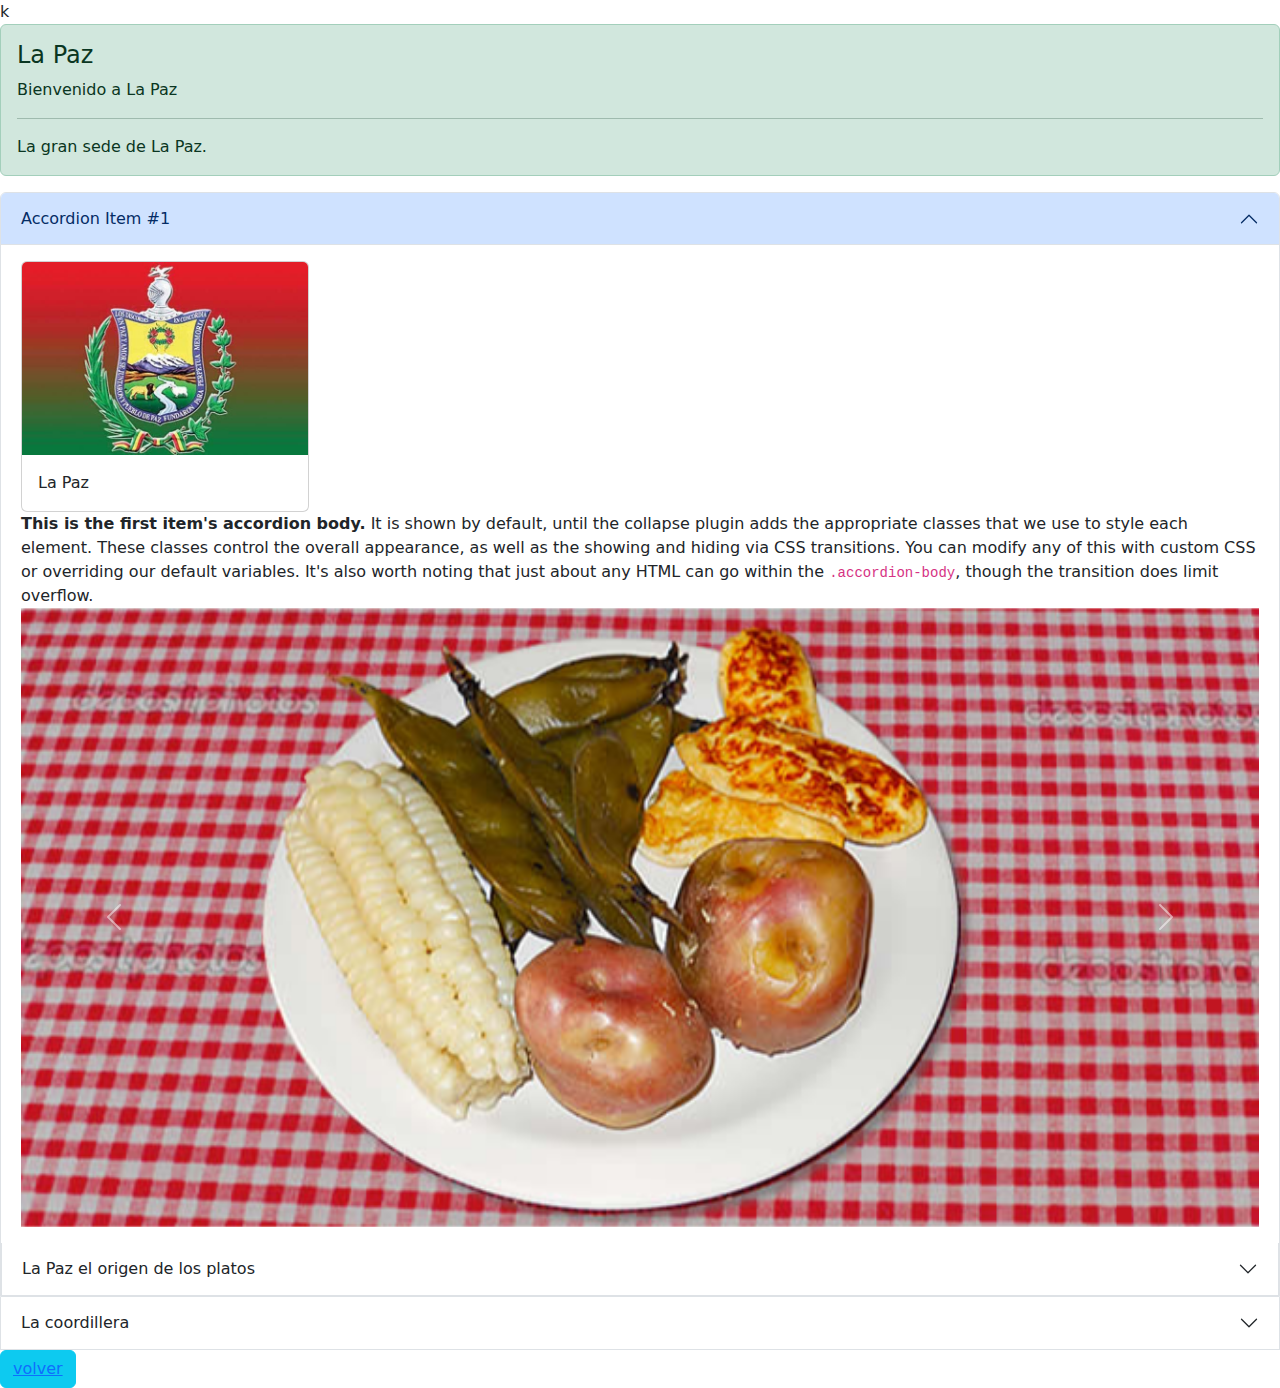
<file: PROY2/pags/pag2.html>
<!DOCTYPE html>
<html lang="en">
<head>
    <meta charset="UTF-8">
    <meta name="viewport" content="width=device-width, initial-scale=1.0">
    <link rel="stylesheet" href="https://cdn.jsdelivr.net/npm/bootstrap@5.2.3/dist/css/bootstrap.min.css">k
    <link rel="stylesheet" href="pag2.html">

    <link rel="preconnect" href="https://fonts.googleapis.com">
    <link rel="preconnect" href="https://fonts.gstatic.com" crossorigin>
    <link href="https://fonts.googleapis.com/css2?family=Anton&display=swap" rel="stylesheet">

    <link rel="preconnect" href="https://fonts.googleapis.com">
    <link rel="preconnect" href="https://fonts.gstatic.com" crossorigin>
    <link href="https://fonts.googleapis.com/css2?family=Anton&family=Pacifico&display=swap" rel="stylesheet">

    <title>Document</title>
</head>
<body>
    <br>
    <div class="alert alert-success" role="alert">
      <h4 class="alert-heading">La Paz</h4>
      <p>Bienvenido a La Paz</p>
      <hr>
      <p class="mb-0">La gran sede de La Paz.</p>
    </div>
    <div class="accordion" id="accordionPanelsStayOpenExample">
        <div class="accordion-item">
          <h2 class="accordion-header" id="panelsStayOpen-headingOne">
            <button class="accordion-button" type="button" data-bs-toggle="collapse" data-bs-target="#panelsStayOpen-collapseOne" aria-expanded="true" aria-controls="panelsStayOpen-collapseOne">
              Accordion Item #1
            </button>
          </h2>
          <div id="panelsStayOpen-collapseOne" class="accordion-collapse collapse show" aria-labelledby="panelsStayOpen-headingOne">
            <div class="accordion-body">
              <div class="row">
                <div class="col">
                    <div class="card" style="width: 18rem;">
                        <img src="../imag/escudo.jpg" class="card-img-top" alt="...">
                        <div class="card-body">
                          <p class="card-text"> La Paz</p>
                        </div>
                      </div>
                </div>
            </div>
              <strong>This is the first item's accordion body.</strong> It is shown by default, until the collapse plugin adds the appropriate classes that we use to style each element. These classes control the overall appearance, as well as the showing and hiding via CSS transitions. You can modify any of this with custom CSS or overriding our default variables. It's also worth noting that just about any HTML can go within the <code>.accordion-body</code>, though the transition does limit overflow.
              <div class="row">
                <div class="col">
                    <div id="carouselExampleControls" class="carousel slide" data-bs-ride="carousel">
                        <div class="carousel-inner">
                          <div class="carousel-item active">
                            <img src="../imag/lp1.jpg" class="d-block w-100" alt="...">
                          </div>
                          <div class="carousel-item">
                            <img src="../imag/lp2.jpg" class="d-block w-100" alt="...">
                          </div>
                          <div class="carousel-item">
                            <img src="../imag/lp3.jpg" class="d-block w-100" alt="...">
                          </div>
                          <div class="carousel-item">
                            <img src="../imag/lp4.jpg" class="d-block w-100" alt="...">
                          </div>
                        </div>
                        <button class="carousel-control-prev" type="button" data-bs-target="#carouselExampleControls" data-bs-slide="prev">
                          <span class="carousel-control-prev-icon" aria-hidden="true"></span>
                          <span class="visually-hidden">Anterior</span>
                        </button>
                        <button class="carousel-control-next" type="button" data-bs-target="#carouselExampleControls" data-bs-slide="next">
                          <span class="carousel-control-next-icon" aria-hidden="true"></span>
                          <span class="visually-hidden">Siguiente</span>
                        </button>
                      </div>    
                </div>
            </div>
          </div>
        </div>
        <div class="accordion-item">
          <h2 class="accordion-header" id="panelsStayOpen-headingTwo">
            <button class="accordion-button collapsed" type="button" data-bs-toggle="collapse" data-bs-target="#panelsStayOpen-collapseTwo" aria-expanded="false" aria-controls="panelsStayOpen-collapseTwo">
              La Paz el origen de los platos
            </button>
          </h2>
  
        </div>
          <div id="panelsStayOpen-collapseTwo" class="accordion-collapse collapse" aria-labelledby="panelsStayOpen-headingTwo">
            <div class="accordion-body">
              <strong>This is the second item's accordion body.</strong> It is hidden by default, until the collapse plugin adds the appropriate classes that we use to style each element. These classes control the overall appearance, as well as the showing and hiding via CSS transitions. You can modify any of this with custom CSS or overriding our default variables. It's also worth noting that just about any HTML can go within the <code>.accordion-body</code>, though the transition does limit overflow.
            <p>Lorem ipsum dolor sit amet consectetur adipisicing elit. Assumenda incidunt inventore quo numquam possimus natus, laboriosam eius perferendis. Similique sed voluptatum eum illum veritatis accusantium obcaecati vero vel quod doloremque!</p>
            <p>Lorem ipsum dolor sit amet consectetur adipisicing elit. Nemo reprehenderit tempore modi eum non, at velit voluptatem veniam quidem. Quibusdam voluptate cupiditate deleniti deserunt? Illo temporibus exercitationem possimus deserunt nesciunt.</p>
            </div>
          </div>
        </div>
        <div class="accordion-item">
          <h2 class="accordion-header" id="panelsStayOpen-headingThree">
            <button class="accordion-button collapsed" type="button" data-bs-toggle="collapse" data-bs-target="#panelsStayOpen-collapseThree" aria-expanded="false" aria-controls="panelsStayOpen-collapseThree">
              La coordillera
            </button>
          </h2>
      
        </div>
  
          <div id="panelsStayOpen-collapseThree" class="accordion-collapse collapse" aria-labelledby="panelsStayOpen-headingThree">
            <div class="accordion-body">
              <strong>This is the third item's accordion body.</strong> It is hidden by default, until the collapse plugin adds the appropriate classes that we use to style each element. These classes control the overall appearance, as well as the showing and hiding via CSS transitions. You can modify any of this with custom CSS or overriding our default variables. It's also worth noting that just about any HTML can go within the <code>.accordion-body</code>, though the transition does limit overflow.
            <p>Lorem ipsum, dolor sit amet consectetur adipisicing elit. Quibusdam recusandae obcaecati illum, amet perspiciatis voluptatum? A voluptates minima reiciendis, quisquam rerum necessitatibus nobis amet delectus voluptatum non nemo tempore et!</p>
            </div>
          </div>
        </div>
      </div>
      <button type="button" class="btn btn-info">
        <a href="../index.html">volver</a>
      </button>
   

    <script src="https://cdn.jsdelivr.net/npm/bootstrap@5.2.3/dist/js/bootstrap.bundle.min.js"></script>
</body>
</html>
</file>
